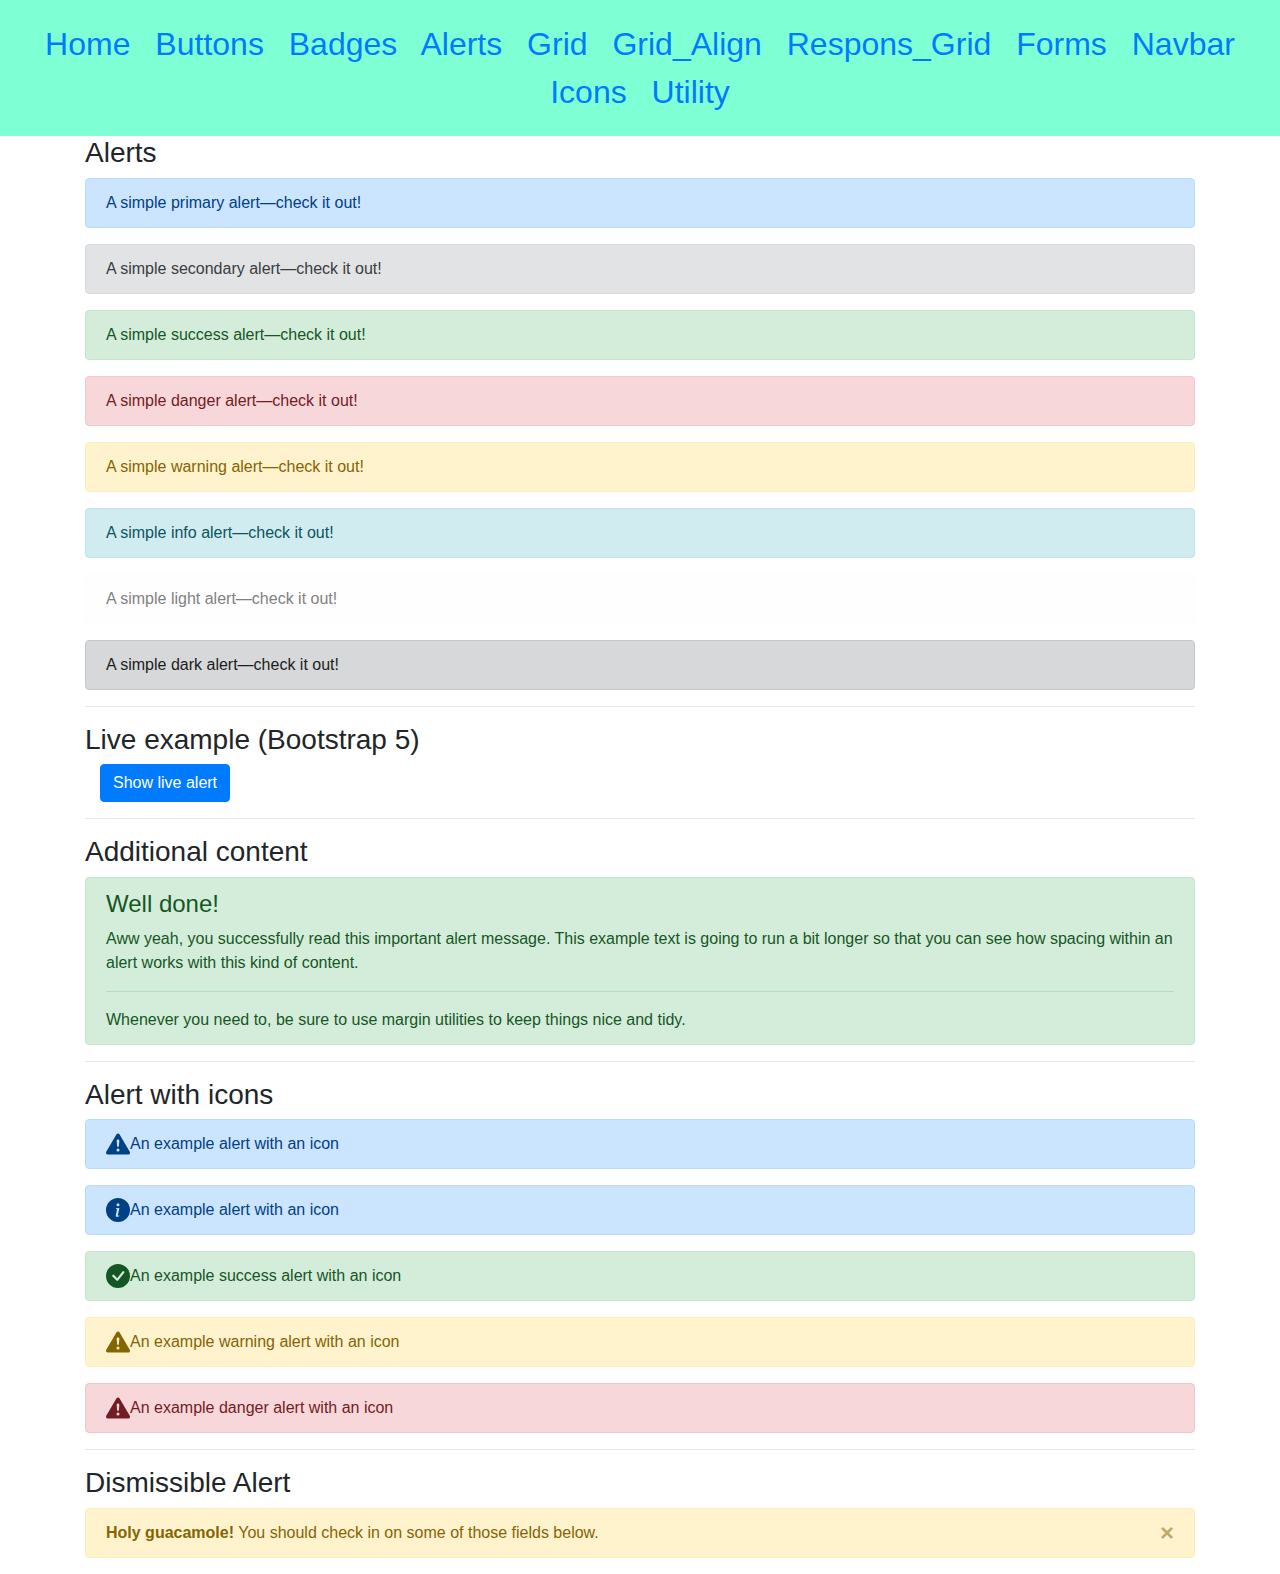
<file: alert.html>
<!DOCTYPE html>
<html lang="en">
  <head>
    <meta charset="UTF-8" />
    <meta http-equiv="X-UA-Compatible" content="IE=edge" />
    <meta name="viewport" content="width=device-width, initial-scale=1.0" />
    <title>Alerts</title>
    <link rel="stylesheet" href="css/bootstrap.css" />
    <link rel="stylesheet" href="css/app.css" />
    <nav class="main-nav">
      <a href="index.html">Home</a>
      <a href="buttons.html">Buttons</a>
      <a href="badge.html">Badges</a>
      <a href="alert.html">Alerts</a>
      <a href="grid.html">Grid</a>
      <a href="gridAlignment.html">Grid_Align</a>
      <a href="responsiveGrid.html">Respons_Grid</a>
      <a href="bootstrapForms.html">Forms</a>
      <a href="navbar.html">Navbar</a>
      <a href="icons.html">Icons</a>
      <a href="utilitys.html">Utility</a>
    </nav>
  </head>
  <body>
    <div class="container">
    <section>
      <h3>Alerts</h3>
      <div class="alert alert-primary" role="alert">
        A simple primary alert—check it out!
      </div>
      <div class="alert alert-secondary" role="alert">
        A simple secondary alert—check it out!
      </div>
      <div class="alert alert-success" role="alert">
        A simple success alert—check it out!
      </div>
      <div class="alert alert-danger" role="alert">
        A simple danger alert—check it out!
      </div>
      <div class="alert alert-warning" role="alert">
        A simple warning alert—check it out!
      </div>
      <div class="alert alert-info" role="alert">
        A simple info alert—check it out!
      </div>
      <div class="alert alert-light" role="alert">
        A simple light alert—check it out!
      </div>
      <div class="alert alert-dark" role="alert">
        A simple dark alert—check it out!
      </div>
    </section>
    <hr />
    <section>
      <h3>Live example (Bootstrap 5)</h3>
      <div id="liveAlertPlaceholder"></div>
      <button type="button" class="btn btn-primary" id="liveAlertBtn">
        Show live alert
      </button>
      <script>
        var alertPlaceholder = document.getElementById('liveAlertPlaceholder')
var alertTrigger = document.getElementById('liveAlertBtn')

function alert(message, type) {
  var wrapper = document.createElement('div')
  wrapper.innerHTML = '<div class="alert alert-' + type + ' alert-dismissible" role="alert">' + message + '<button type="button" class="btn-close" data-bs-dismiss="alert" aria-label="Close"></button></div>'

  alertPlaceholder.append(wrapper)
}

if (alertTrigger) {
  alertTrigger.addEventListener('click', function () {
    alert('Nice, you triggered this alert message!', 'success')
  })
}
      </script>
    </section>
    <hr />
    <div>
      <h3>Additional content</h3>
      <div class="alert alert-success" role="alert">
        <h4 class="alert-heading">Well done!</h4>
        <p>
          Aww yeah, you successfully read this important alert message. This
          example text is going to run a bit longer so that you can see how
          spacing within an alert works with this kind of content.
        </p>
        <hr />
        <p class="mb-0">
          Whenever you need to, be sure to use margin utilities to keep things
          nice and tidy.
        </p>
      </div>
    </div>

    <hr />
    <div>
      <h3>Alert with icons</h3>
      <div class="alert alert-primary d-flex align-items-center" role="alert">
        <svg
          xmlns="http://www.w3.org/2000/svg"
          width="24"
          height="24"
          fill="currentColor"
          class="bi bi-exclamation-triangle-fill flex-shrink-0 me-2"
          viewBox="0 0 16 16"
          role="img"
          aria-label="Warning:"
        >
          <path
            d="M8.982 1.566a1.13 1.13 0 0 0-1.96 0L.165 13.233c-.457.778.091 1.767.98 1.767h13.713c.889 0 1.438-.99.98-1.767L8.982 1.566zM8 5c.535 0 .954.462.9.995l-.35 3.507a.552.552 0 0 1-1.1 0L7.1 5.995A.905.905 0 0 1 8 5zm.002 6a1 1 0 1 1 0 2 1 1 0 0 1 0-2z"
          />
        </svg>

        <div>An example alert with an icon</div>
      </div>
      <svg xmlns="http://www.w3.org/2000/svg" style="display: none">
        <symbol id="check-circle-fill" fill="currentColor" viewBox="0 0 16 16">
          <path
            d="M16 8A8 8 0 1 1 0 8a8 8 0 0 1 16 0zm-3.97-3.03a.75.75 0 0 0-1.08.022L7.477 9.417 5.384 7.323a.75.75 0 0 0-1.06 1.06L6.97 11.03a.75.75 0 0 0 1.079-.02l3.992-4.99a.75.75 0 0 0-.01-1.05z"
          />
        </symbol>
        <symbol id="info-fill" fill="currentColor" viewBox="0 0 16 16">
          <path
            d="M8 16A8 8 0 1 0 8 0a8 8 0 0 0 0 16zm.93-9.412-1 4.705c-.07.34.029.533.304.533.194 0 .487-.07.686-.246l-.088.416c-.287.346-.92.598-1.465.598-.703 0-1.002-.422-.808-1.319l.738-3.468c.064-.293.006-.399-.287-.47l-.451-.081.082-.381 2.29-.287zM8 5.5a1 1 0 1 1 0-2 1 1 0 0 1 0 2z"
          />
        </symbol>
        <symbol
          id="exclamation-triangle-fill"
          fill="currentColor"
          viewBox="0 0 16 16"
        >
          <path
            d="M8.982 1.566a1.13 1.13 0 0 0-1.96 0L.165 13.233c-.457.778.091 1.767.98 1.767h13.713c.889 0 1.438-.99.98-1.767L8.982 1.566zM8 5c.535 0 .954.462.9.995l-.35 3.507a.552.552 0 0 1-1.1 0L7.1 5.995A.905.905 0 0 1 8 5zm.002 6a1 1 0 1 1 0 2 1 1 0 0 1 0-2z"
          />
        </symbol>
      </svg>

      <div class="alert alert-primary d-flex align-items-center" role="alert">
        <svg
          class="bi flex-shrink-0 me-2"
          width="24"
          height="24"
          role="img"
          aria-label="Info:"
        >
          <use xlink:href="#info-fill" />
        </svg>
        <div>An example alert with an icon</div>
      </div>
      <div class="alert alert-success d-flex align-items-center" role="alert">
        <svg
          class="bi flex-shrink-0 me-2"
          width="24"
          height="24"
          role="img"
          aria-label="Success:"
        >
          <use xlink:href="#check-circle-fill" />
        </svg>
        <div>An example success alert with an icon</div>
      </div>
      <div class="alert alert-warning d-flex align-items-center" role="alert">
        <svg
          class="bi flex-shrink-0 me-2"
          width="24"
          height="24"
          role="img"
          aria-label="Warning:"
        >
          <use xlink:href="#exclamation-triangle-fill" />
        </svg>
        <div>An example warning alert with an icon</div>
      </div>
      <div class="alert alert-danger d-flex align-items-center" role="alert">
        <svg
          class="bi flex-shrink-0 me-2"
          width="24"
          height="24"
          role="img"
          aria-label="Danger:"
        >
          <use xlink:href="#exclamation-triangle-fill" />
        </svg>
        <div>An example danger alert with an icon</div>
      </div>
    </div>
    <hr />
    <div>
      <h3>Dismissible Alert</h3>
      <div class="alert alert-warning alert-dismissible fade show" role="alert">
  <strong>Holy guacamole!</strong> You should check in on some of those fields below.
  <button type="button" class="close" data-dismiss="alert" aria-label="Close">
    <span aria-hidden="true">&times;</span>
  </button>
</div>
      </div>
    </div>
    </div>
  </body>
</html>
</file>
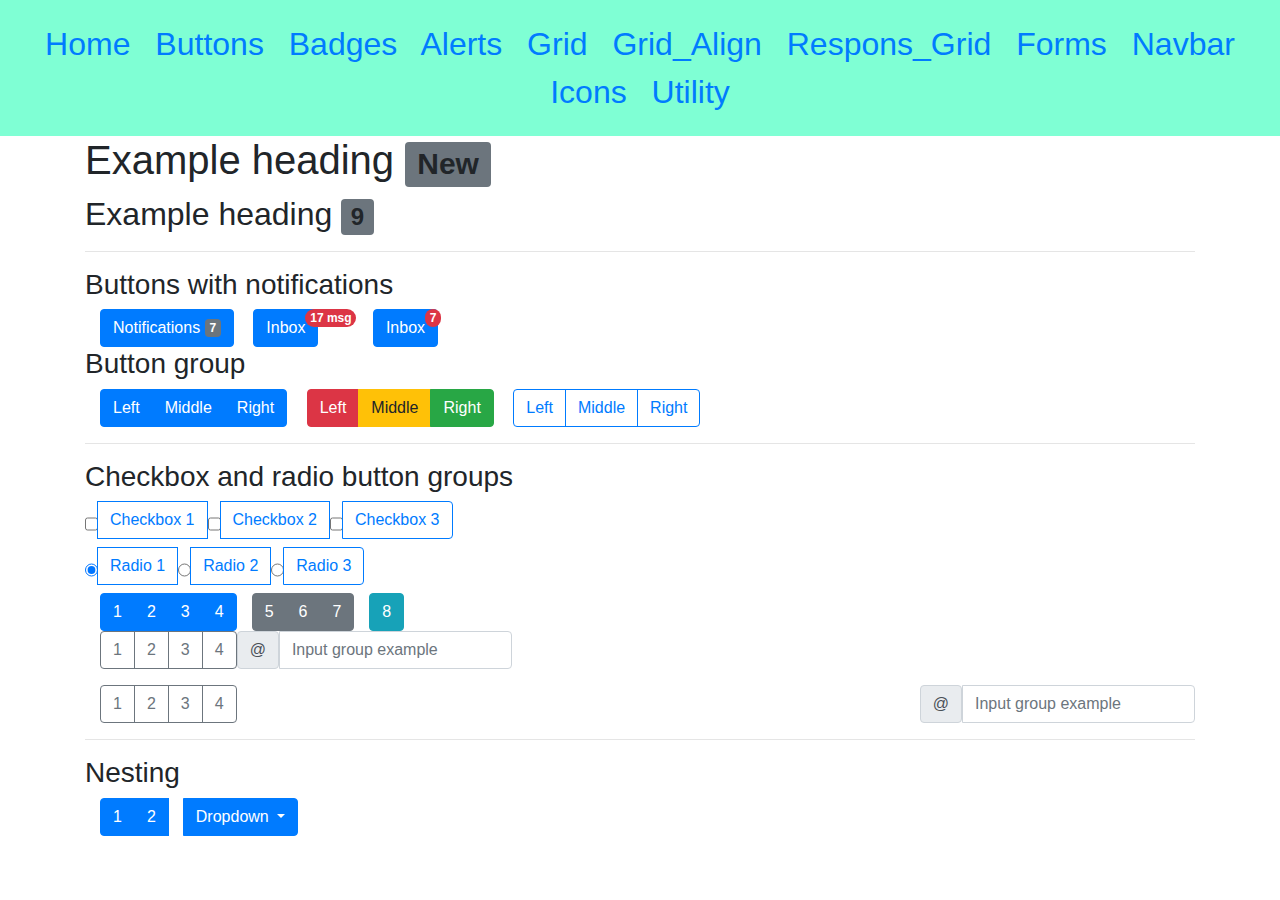
<file: badge.html>
<!DOCTYPE html>
<html lang="en">
  <head>
    <meta charset="UTF-8" />
    <meta http-equiv="X-UA-Compatible" content="IE=edge" />
    <meta name="viewport" content="width=device-width, initial-scale=1.0" />
    <title>Badges & Alerts</title>
    <link rel="stylesheet" href="css/bootstrap.css" />
    <link rel="stylesheet" href="css/app.css" />
    <nav class="main-nav">
      <a href="index.html">Home</a>
      <a href="buttons.html">Buttons</a>
      <a href="badge.html">Badges</a>
      <a href="alert.html">Alerts</a>
      <a href="grid.html">Grid</a>
      <a href="gridAlignment.html">Grid_Align</a>
      <a href="responsiveGrid.html">Respons_Grid</a>
      <a href="bootstrapForms.html">Forms</a>
      <a href="navbar.html">Navbar</a>
      <a href="icons.html">Icons</a>
      <a href="utilitys.html">Utility</a>
    </nav>
  </head>
  <body>
    <div class="container">
      <section>
        <h1>Example heading <span class="badge bg-secondary">New</span></h1>
        <h2>Example heading <span class="badge bg-secondary">9</span></h2>
      </section>
      <hr />
      <section>
        <h3>Buttons with notifications</h3>
        <button type="button" class="btn btn-primary">
          Notifications <span class="badge bg-secondary">7</span>
        </button>
        <!-- </section>
    <hr />
    <section> -->
        <button type="button" class="btn btn-primary position-relative">
          Inbox
          <span
            class="
              position-absolute
              top-0
              start-100
              translate-middle
              badge
              rounded-pill
              bg-danger
            "
          >
            17
            <span class="visually-hidden">msg</span>
          </span>
        </button>
        <button type="button" class="btn btn-primary position-relative smsg">
          Inbox
          <span
            class="
              position-absolute
              top-0
              start-100
              translate-middle
              badge
              rounded-pill
              bg-danger
            "
          >
            7
            <span class="visually-hidden"></span>
          </span>
        </button>
      </section>
      <section>
        <h3>Button group</h3>
        <div>
          <div class="btn-group" role="group" aria-label="Basic example">
            <button type="button" class="btn btn-primary">Left</button>
            <button type="button" class="btn btn-primary">Middle</button>
            <button type="button" class="btn btn-primary">Right</button>
          </div>

          <div
            class="btn-group"
            role="group"
            aria-label="Basic mixed styles example"
          >
            <button type="button" class="btn btn-danger">Left</button>
            <button type="button" class="btn btn-warning">Middle</button>
            <button type="button" class="btn btn-success">Right</button>
          </div>

          <div
            class="btn-group"
            role="group"
            aria-label="Basic outlined example"
          >
            <button type="button" class="btn btn-outline-primary">Left</button>
            <button type="button" class="btn btn-outline-primary">
              Middle
            </button>
            <button type="button" class="btn btn-outline-primary">Right</button>
          </div>
        </div>
        <hr />
        <h3>Checkbox and radio button groups</h3>
        <div
          class="btn-group"
          role="group"
          aria-label="Basic checkbox toggle button group"
        >
          <input
            type="checkbox"
            class="btn-check"
            id="btncheck1"
            autocomplete="off"
          />
          <label class="btn btn-outline-primary" for="btncheck1"
            >Checkbox 1</label
          >

          <input
            type="checkbox"
            class="btn-check"
            id="btncheck2"
            autocomplete="off"
          />
          <label class="btn btn-outline-primary" for="btncheck2"
            >Checkbox 2</label
          >

          <input
            type="checkbox"
            class="btn-check"
            id="btncheck3"
            autocomplete="off"
          />
          <label class="btn btn-outline-primary" for="btncheck3"
            >Checkbox 3</label
          >
        </div>
        <div>
          <div
            class="btn-group"
            role="group"
            aria-label="Basic radio toggle button group"
          >
            <input
              type="radio"
              class="btn-check"
              name="btnradio"
              id="btnradio1"
              autocomplete="off"
              checked
            />
            <label class="btn btn-outline-primary" for="btnradio1"
              >Radio 1</label
            >

            <input
              type="radio"
              class="btn-check"
              name="btnradio"
              id="btnradio2"
              autocomplete="off"
            />
            <label class="btn btn-outline-primary" for="btnradio2"
              >Radio 2</label
            >

            <input
              type="radio"
              class="btn-check"
              name="btnradio"
              id="btnradio3"
              autocomplete="off"
            />
            <label class="btn btn-outline-primary" for="btnradio3"
              >Radio 3</label
            >
          </div>
        </div>
        <div>
          <div
            class="btn-toolbar"
            role="toolbar"
            aria-label="Toolbar with button groups"
          >
            <div class="btn-group me-2" role="group" aria-label="First group">
              <button type="button" class="btn btn-primary">1</button>
              <button type="button" class="btn btn-primary">2</button>
              <button type="button" class="btn btn-primary">3</button>
              <button type="button" class="btn btn-primary">4</button>
            </div>
            <div class="btn-group me-2" role="group" aria-label="Second group">
              <button type="button" class="btn btn-secondary">5</button>
              <button type="button" class="btn btn-secondary">6</button>
              <button type="button" class="btn btn-secondary">7</button>
            </div>
            <div class="btn-group" role="group" aria-label="Third group">
              <button type="button" class="btn btn-info">8</button>
            </div>
          </div>
        </div>
        <div>
          <div
            class="btn-toolbar mb-3"
            role="toolbar"
            aria-label="Toolbar with button groups"
          >
            <div class="btn-group me-2" role="group" aria-label="First group">
              <button type="button" class="btn btn-outline-secondary">1</button>
              <button type="button" class="btn btn-outline-secondary">2</button>
              <button type="button" class="btn btn-outline-secondary">3</button>
              <button type="button" class="btn btn-outline-secondary">4</button>
            </div>
            <div class="input-group">
              <div class="input-group-text" id="btnGroupAddon">@</div>
              <input
                type="text"
                class="form-control"
                placeholder="Input group example"
                aria-label="Input group example"
                aria-describedby="btnGroupAddon"
              />
            </div>
          </div>

          <div
            class="btn-toolbar justify-content-between"
            role="toolbar"
            aria-label="Toolbar with button groups"
          >
            <div class="btn-group" role="group" aria-label="First group">
              <button type="button" class="btn btn-outline-secondary">1</button>
              <button type="button" class="btn btn-outline-secondary">2</button>
              <button type="button" class="btn btn-outline-secondary">3</button>
              <button type="button" class="btn btn-outline-secondary">4</button>
            </div>
            <div class="input-group">
              <div class="input-group-text" id="btnGroupAddon2">@</div>
              <input
                type="text"
                class="form-control"
                placeholder="Input group example"
                aria-label="Input group example"
                aria-describedby="btnGroupAddon2"
              />
            </div>
          </div>
          <hr />
          <h3>Nesting</h3>
          <div
            class="btn-group"
            role="group"
            aria-label="Button group with nested dropdown"
          >
            <button type="button" class="btn btn-primary">1</button>
            <button type="button" class="btn btn-primary">2</button>

            <div class="btn-group" role="group">
              <button
                id="btnGroupDrop1"
                type="button"
                class="btn btn-primary dropdown-toggle"
                data-bs-toggle="dropdown"
                aria-expanded="false"
              >
                Dropdown
              </button>
              <ul class="dropdown-menu" aria-labelledby="btnGroupDrop1">
                <li><a class="dropdown-item" href="#">Dropdown link</a></li>
                <li><a class="dropdown-item" href="#">Dropdown link</a></li>
              </ul>
            </div>
          </div>
        </div>
      </section>
    </div>
  </body>
</html>
</file>
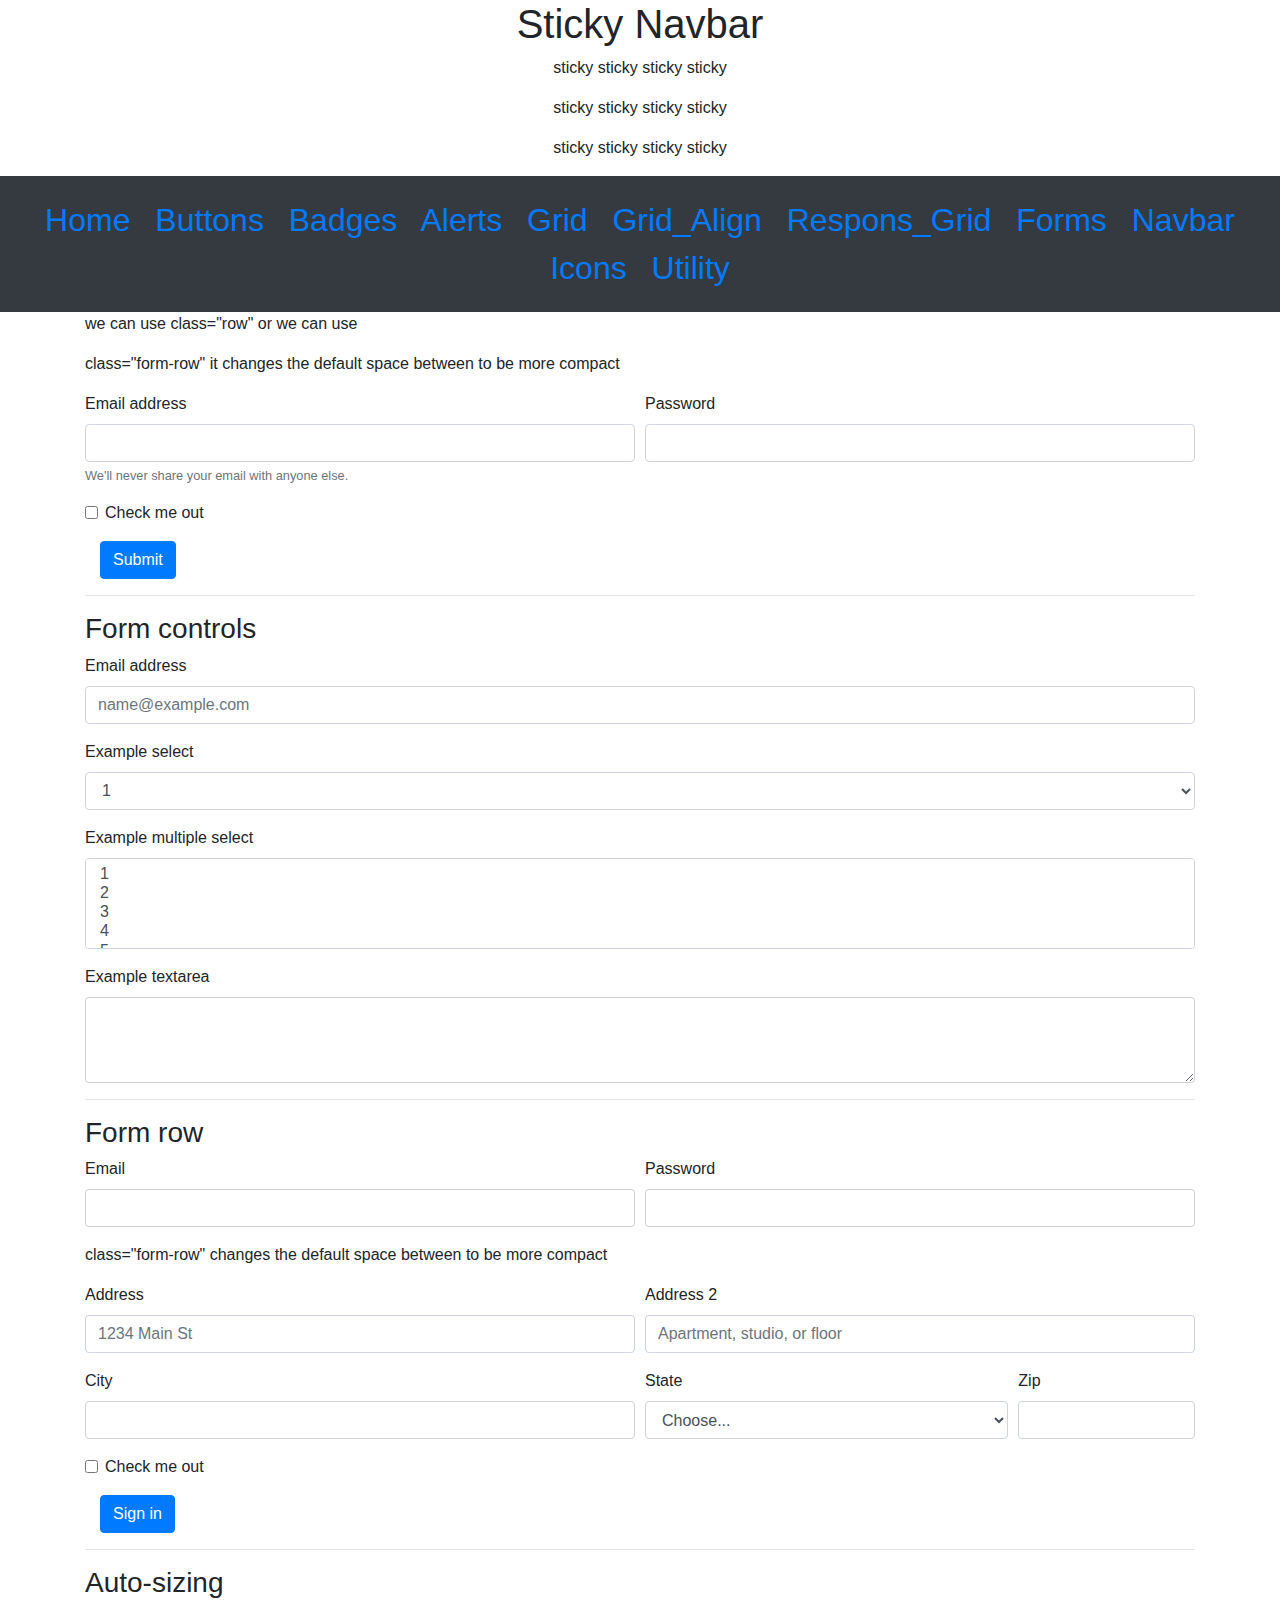
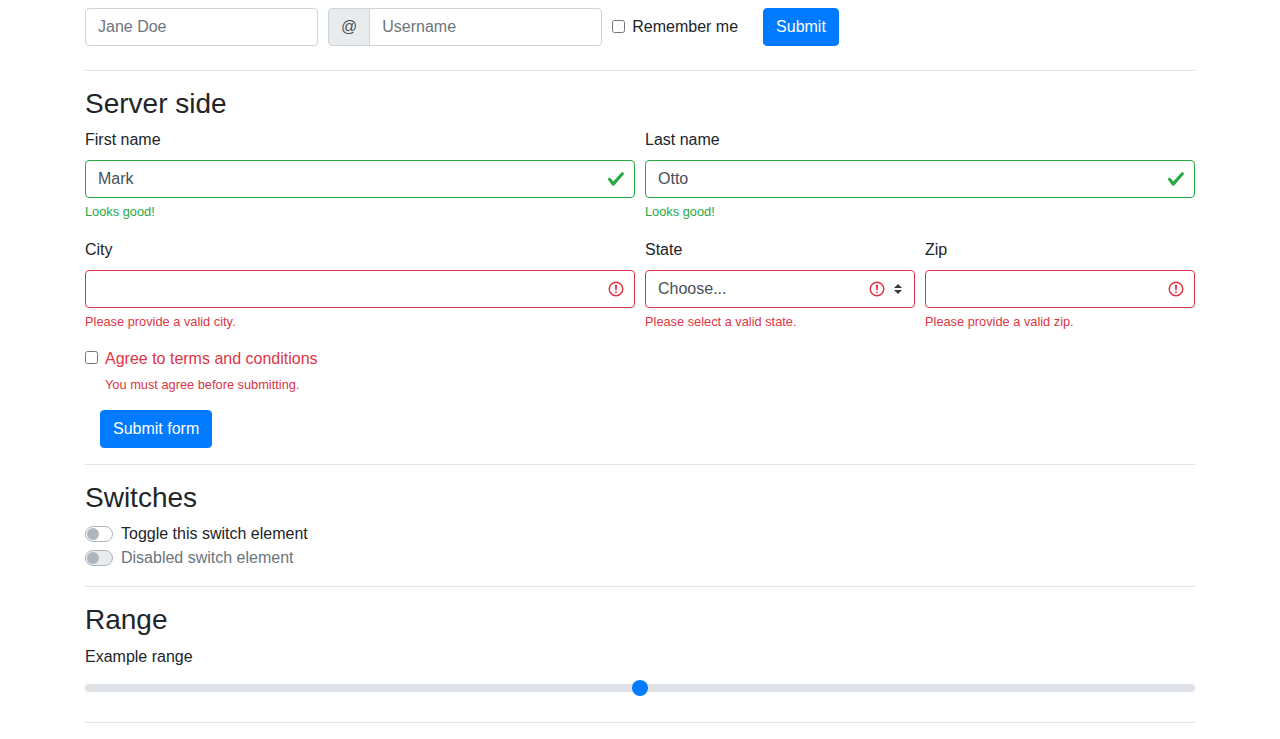
<file: bootstrapForms.html>
<!DOCTYPE html>
<html lang="en">
  <head>
    <meta charset="UTF-8" />
    <meta http-equiv="X-UA-Compatible" content="IE=edge" />
    <meta name="viewport" content="width=device-width, initial-scale=1.0" />
    <title>Forms</title>
    <link rel="stylesheet" href="css/bootstrap.css" />
    <link rel="stylesheet" href="css/app.css" />
    <h1 class="text-center">Sticky Navbar</h1>
    <p class="text-center">sticky sticky sticky sticky</p>
    <p class="text-center">sticky sticky sticky sticky</p>
    <p class="text-center">sticky sticky sticky sticky</p>
    <nav class="main-nav bg-dark sticky-top">
      <a href="index.html">Home</a>
      <a href="buttons.html">Buttons</a>
      <a href="badge.html">Badges</a>
      <a href="alert.html">Alerts</a>
      <a href="grid.html">Grid</a>
      <a href="gridAlignment.html">Grid_Align</a>
      <a href="responsiveGrid.html">Respons_Grid</a>
      <a href="bootstrapForms.html">Forms</a>
      <a href="navbar.html">Navbar</a>
      <a href="icons.html">Icons</a>
      <a href="utilitys.html">Utility</a>
    </nav>
  </head>
  <body>
    <div class="container">
      <form>
        <p>we can use class="row" or we can use</p>
        <p>
          class="form-row" it changes the default space between to be more
          compact
        </p>
        <div class="form-row">
          <div class="form-group col-md-6">
            <label for="exampleInputEmail1">Email address</label>
            <input
              type="email"
              class="form-control"
              id="exampleInputEmail1"
              aria-describedby="emailHelp"
            />
            <small id="emailHelp" class="form-text text-muted"
              >We'll never share your email with anyone else.</small
            >
          </div>
          <div class="form-group col-md-6">
            <label for="exampleInputPassword1">Password</label>
            <input
              type="password"
              class="form-control"
              id="exampleInputPassword1"
            />
          </div>
        </div>
        <div class="form-group form-check">
          <input type="checkbox" class="form-check-input" id="exampleCheck1" />
          <label class="form-check-label" for="exampleCheck1"
            >Check me out</label
          >
        </div>
        <button type="submit" class="btn btn-primary">Submit</button>
      </form>
      <hr />
      <h3>Form controls</h3>
      <form>
        <div class="form-group">
          <label for="exampleFormControlInput1">Email address</label>
          <input
            type="email"
            class="form-control"
            id="exampleFormControlInput1"
            placeholder="name@example.com"
          />
        </div>
        <div class="form-group">
          <label for="exampleFormControlSelect1">Example select</label>
          <select class="form-control" id="exampleFormControlSelect1">
            <option>1</option>
            <option>2</option>
            <option>3</option>
            <option>4</option>
            <option>5</option>
          </select>
        </div>
        <div class="form-group">
          <label for="exampleFormControlSelect2">Example multiple select</label>
          <select multiple class="form-control" id="exampleFormControlSelect2">
            <option>1</option>
            <option>2</option>
            <option>3</option>
            <option>4</option>
            <option>5</option>
          </select>
        </div>
        <div class="form-group">
          <label for="exampleFormControlTextarea1">Example textarea</label>
          <textarea
            class="form-control"
            id="exampleFormControlTextarea1"
            rows="3"
          ></textarea>
        </div>
      </form>
      <hr />
      <h3>Form row</h3>
      <form>
        <div class="form-row">
          <div class="form-group col-md-6">
            <label for="inputEmail4">Email</label>
            <input type="email" class="form-control" id="inputEmail4" />
          </div>
          <div class="form-group col-md-6">
            <label for="inputPassword4">Password</label>
            <input type="password" class="form-control" id="inputPassword4" />
          </div>
        </div>
        <p>
          class="form-row" changes the default space between to be more compact
        </p>
        <div class="form-row">
          <div class="form-group col">
            <label for="inputAddress">Address</label>
            <input
              type="text"
              class="form-control"
              id="inputAddress"
              placeholder="1234 Main St"
            />
          </div>
          <div class="form-group col">
            <label for="inputAddress2">Address 2</label>
            <input
              type="text"
              class="form-control"
              id="inputAddress2"
              placeholder="Apartment, studio, or floor"
            />
          </div>
        </div>
        <div class="form-row">
          <div class="form-group col-md-6">
            <label for="inputCity">City</label>
            <input type="text" class="form-control" id="inputCity" />
          </div>
          <div class="form-group col-md-4">
            <label for="inputState">State</label>
            <select id="inputState" class="form-control">
              <option selected>Choose...</option>
              <option>...</option>
            </select>
          </div>
          <div class="form-group col-md-2">
            <label for="inputZip">Zip</label>
            <input type="text" class="form-control" id="inputZip" />
          </div>
        </div>
        <div class="form-group">
          <div class="form-check">
            <input class="form-check-input" type="checkbox" id="gridCheck" />
            <label class="form-check-label" for="gridCheck">
              Check me out
            </label>
          </div>
        </div>
        <button type="submit" class="btn btn-primary">Sign in</button>
      </form>
      <hr />
      <h3>Auto-sizing</h3>
      <form>
        <div class="form-row align-items-center">
          <div class="col-auto">
            <label class="sr-only" for="inlineFormInput">Name</label>
            <input
              type="text"
              class="form-control mb-2"
              id="inlineFormInput"
              placeholder="Jane Doe"
            />
          </div>
          <div class="col-auto">
            <label class="sr-only" for="inlineFormInputGroup">Username</label>
            <div class="input-group mb-2">
              <div class="input-group-prepend">
                <div class="input-group-text">@</div>
              </div>
              <input
                type="text"
                class="form-control"
                id="inlineFormInputGroup"
                placeholder="Username"
              />
            </div>
          </div>
          <div class="col-auto">
            <div class="form-check mb-2">
              <input
                class="form-check-input"
                type="checkbox"
                id="autoSizingCheck"
              />
              <label class="form-check-label" for="autoSizingCheck">
                Remember me
              </label>
            </div>
          </div>
          <div class="col-auto">
            <button type="submit" class="btn btn-primary mb-2">Submit</button>
          </div>
        </div>
      </form>
      <hr />
      <h3>Server side</h3>
      <form>
        <div class="form-row">
          <div class="col-md-6 mb-3">
            <label for="validationServer01">First name</label>
            <input
              type="text"
              class="form-control is-valid"
              id="validationServer01"
              value="Mark"
              required
            />
            <div class="valid-feedback">Looks good!</div>
          </div>
          <div class="col-md-6 mb-3">
            <label for="validationServer02">Last name</label>
            <input
              type="text"
              class="form-control is-valid"
              id="validationServer02"
              value="Otto"
              required
            />
            <div class="valid-feedback">Looks good!</div>
          </div>
        </div>
        <div class="form-row">
          <div class="col-md-6 mb-3">
            <label for="validationServer03">City</label>
            <input
              type="text"
              class="form-control is-invalid"
              id="validationServer03"
              aria-describedby="validationServer03Feedback"
              required
            />
            <div id="validationServer03Feedback" class="invalid-feedback">
              Please provide a valid city.
            </div>
          </div>
          <div class="col-md-3 mb-3">
            <label for="validationServer04">State</label>
            <select
              class="custom-select is-invalid"
              id="validationServer04"
              aria-describedby="validationServer04Feedback"
              required
            >
              <option selected disabled value="">Choose...</option>
              <option>...</option>
            </select>
            <div id="validationServer04Feedback" class="invalid-feedback">
              Please select a valid state.
            </div>
          </div>
          <div class="col-md-3 mb-3">
            <label for="validationServer05">Zip</label>
            <input
              type="text"
              class="form-control is-invalid"
              id="validationServer05"
              aria-describedby="validationServer05Feedback"
              required
            />
            <div id="validationServer05Feedback" class="invalid-feedback">
              Please provide a valid zip.
            </div>
          </div>
        </div>
        <div class="form-group">
          <div class="form-check">
            <input
              class="form-check-input is-invalid"
              type="checkbox"
              value=""
              id="invalidCheck3"
              aria-describedby="invalidCheck3Feedback"
              required
            />
            <label class="form-check-label" for="invalidCheck3">
              Agree to terms and conditions
            </label>
            <div id="invalidCheck3Feedback" class="invalid-feedback">
              You must agree before submitting.
            </div>
          </div>
        </div>
        <button class="btn btn-primary" type="submit">Submit form</button>
      </form>
      <hr />
      <h3>Switches</h3>
      <div class="custom-control custom-switch">
        <input
          type="checkbox"
          class="custom-control-input"
          id="customSwitch1"
        />
        <label class="custom-control-label" for="customSwitch1"
          >Toggle this switch element</label
        >
      </div>
      <div class="custom-control custom-switch">
        <input
          type="checkbox"
          class="custom-control-input"
          disabled
          id="customSwitch2"
        />
        <label class="custom-control-label" for="customSwitch2"
          >Disabled switch element</label
        >
      </div>
      <hr />
      <h3>Range</h3>
      <label for="customRange1">Example range</label>
      <input type="range" class="custom-range" id="customRange1" />
      <hr />
    </div>
    <!-- Scripts from Bootstrap -->
    <script
      src="https://cdn.jsdelivr.net/npm/jquery@3.5.1/dist/jquery.slim.min.js"
      integrity="sha384-DfXdz2htPH0lsSSs5nCTpuj/zy4C+OGpamoFVy38MVBnE+IbbVYUew+OrCXaRkfj"
      crossorigin="anonymous"
    ></script>
    <script
      src="https://cdn.jsdelivr.net/npm/bootstrap@4.6.1/dist/js/bootstrap.bundle.min.js"
      integrity="sha384-fQybjgWLrvvRgtW6bFlB7jaZrFsaBXjsOMm/tB9LTS58ONXgqbR9W8oWht/amnpF"
      crossorigin="anonymous"
    ></script>
  </body>
</html>
</file>
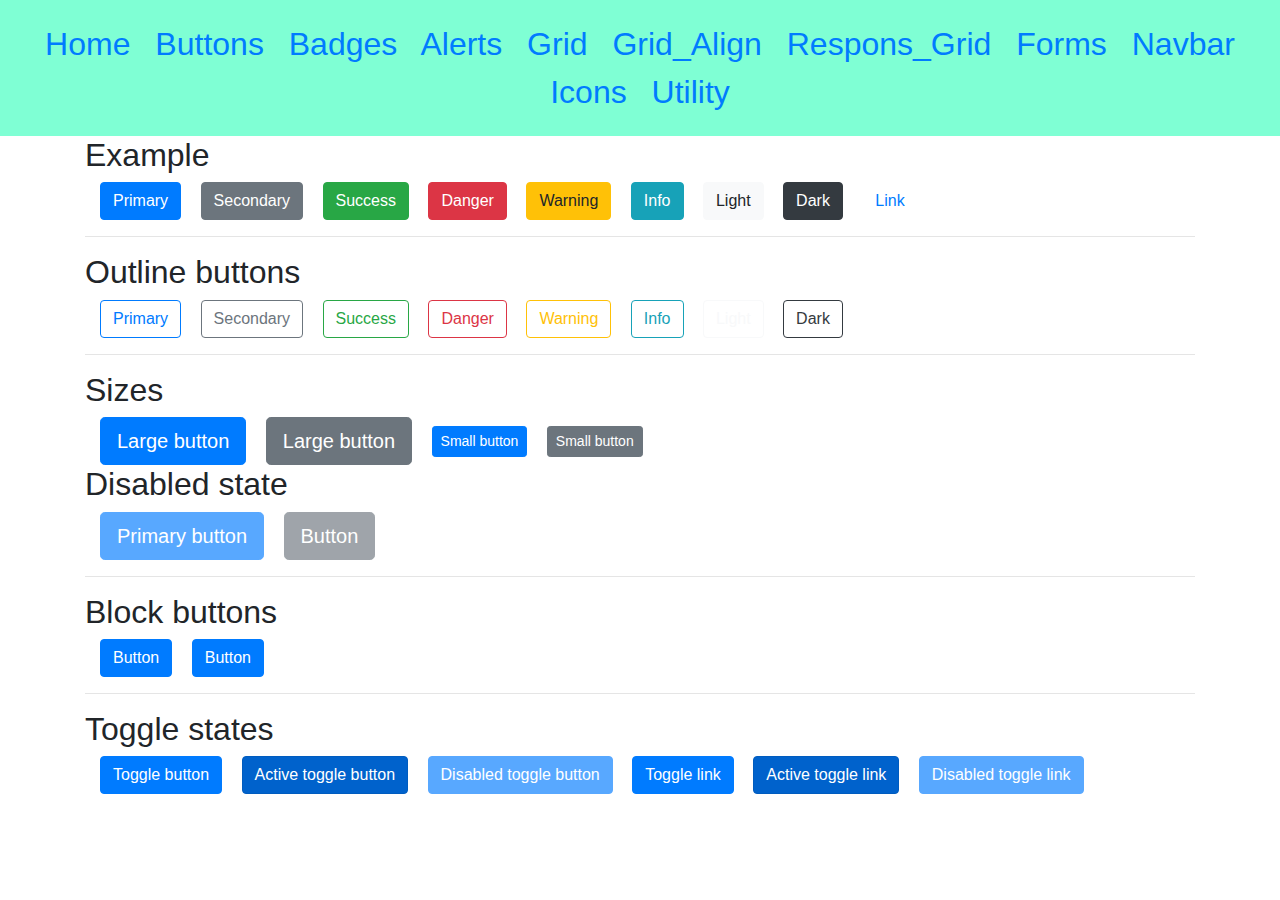
<file: buttons.html>
<!DOCTYPE html>
<html lang="en">
  <head>
    <meta charset="UTF-8" />
    <meta http-equiv="X-UA-Compatible" content="IE=edge" />
    <meta name="viewport" content="width=device-width, initial-scale=1.0" />
    <title>Buttons</title>
    <link rel="stylesheet" href="css/bootstrap.css" />
    <link rel="stylesheet" href="css/app.css" />
    <nav class="main-nav">
      <a href="index.html">Home</a>
      <a href="buttons.html">Buttons</a>
      <a href="badge.html">Badges</a>
      <a href="alert.html">Alerts</a>
      <a href="grid.html">Grid</a>
      <a href="gridAlignment.html">Grid_Align</a>
      <a href="responsiveGrid.html">Respons_Grid</a>
      <a href="bootstrapForms.html">Forms</a>
      <a href="navbar.html">Navbar</a>
      <a href="icons.html">Icons</a>
      <a href="utilitys.html">Utility</a>
    </nav>
  </head>
  <body>
    <div class="container">
      <div>
        <h2>Example</h2>
        <button type="button" class="btn btn-primary">Primary</button>
        <button type="button" class="btn btn-secondary">Secondary</button>
        <button type="button" class="btn btn-success">Success</button>
        <button type="button" class="btn btn-danger">Danger</button>
        <button type="button" class="btn btn-warning">Warning</button>
        <button type="button" class="btn btn-info">Info</button>
        <button type="button" class="btn btn-light">Light</button>
        <button type="button" class="btn btn-dark">Dark</button>

        <button type="button" class="btn btn-link">Link</button>
      </div>
      <hr />
      <div>
        <h2>Outline buttons</h2>
        <button type="button" class="btn btn-outline-primary">Primary</button>
        <button type="button" class="btn btn-outline-secondary">
          Secondary
        </button>
        <button type="button" class="btn btn-outline-success">Success</button>
        <button type="button" class="btn btn-outline-danger">Danger</button>
        <button type="button" class="btn btn-outline-warning">Warning</button>
        <button type="button" class="btn btn-outline-info">Info</button>
        <button type="button" class="btn btn-outline-light">Light</button>
        <button type="button" class="btn btn-outline-dark">Dark</button>
      </div>
      <hr />

      <div>
        <h2>Sizes</h2>
        <button type="button" class="btn btn-primary btn-lg">
          Large button
        </button>
        <button type="button" class="btn btn-secondary btn-lg">
          Large button
        </button>

        <button type="button" class="btn btn-primary btn-sm">
          Small button
        </button>
        <button type="button" class="btn btn-secondary btn-sm">
          Small button
        </button>
      </div>
      <div>
        <h2>Disabled state</h2>
        <button type="button" class="btn btn-lg btn-primary" disabled>
          Primary button
        </button>
        <button type="button" class="btn btn-secondary btn-lg" disabled>
          Button
        </button>
      </div>
      <hr />
      <div>
        <h2>Block buttons</h2>
        <div class="d-grid gap-2">
          <button class="btn btn-primary" type="button">Button</button>
          <button class="btn btn-primary" type="button">Button</button>
        </div>
      </div>
      <hr />
      <div>
        <h2>Toggle states</h2>
        <button
          type="button"
          class="btn btn-primary"
          data-bs-toggle="button"
          autocomplete="off"
        >
          Toggle button
        </button>
        <button
          type="button"
          class="btn btn-primary active"
          data-bs-toggle="button"
          autocomplete="off"
          aria-pressed="true"
        >
          Active toggle button
        </button>
        <button
          type="button"
          class="btn btn-primary"
          disabled
          data-bs-toggle="button"
          autocomplete="off"
        >
          Disabled toggle button
        </button>

        <a
          href="#"
          class="btn btn-primary"
          role="button"
          data-bs-toggle="button"
          >Toggle link</a
        >
        <a
          href="#"
          class="btn btn-primary active"
          role="button"
          data-bs-toggle="button"
          aria-pressed="true"
          >Active toggle link</a
        >
        <a
          class="btn btn-primary disabled"
          aria-disabled="true"
          role="button"
          data-bs-toggle="button"
          >Disabled toggle link</a
        >
      </div>
    </div>
  </body>
</html>
</file>
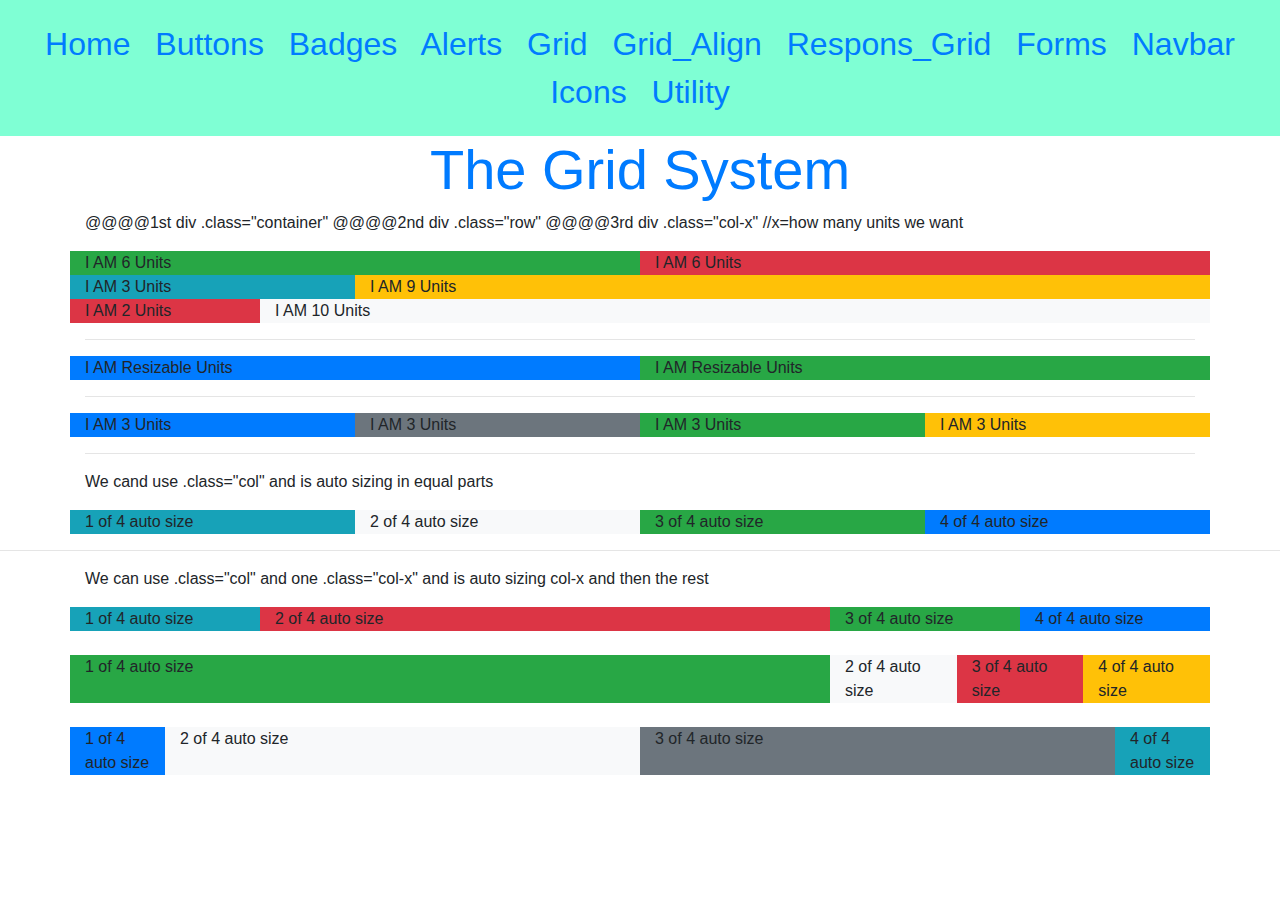
<file: grid.html>
<!DOCTYPE html>
<html lang="en">
  <head>
    <meta charset="UTF-8" />
    <meta http-equiv="X-UA-Compatible" content="IE=edge" />
    <meta name="viewport" content="width=device-width, initial-scale=1.0" />
    <title>Grid</title>
    <link rel="stylesheet" href="css/bootstrap.css" />
    <link rel="stylesheet" href="css/app.css" />
    <nav class="main-nav">
      <a href="index.html">Home</a>
      <a href="buttons.html">Buttons</a>
      <a href="badge.html">Badges</a>
      <a href="alert.html">Alerts</a>
      <a href="grid.html">Grid</a>
      <a href="gridAlignment.html">Grid_Align</a>
      <a href="responsiveGrid.html">Respons_Grid</a>
      <a href="bootstrapForms.html">Forms</a>
      <a href="navbar.html">Navbar</a>
      <a href="icons.html">Icons</a>
      <a href="utilitys.html">Utility</a>
    </nav>
  </head>
  <body>
    <div class="container">
      <h1 class="display-4 text-center text-primary">The Grid System</h1>
      <p>
        @@@@1st div .class="container" @@@@2nd div .class="row" @@@@3rd div
        .class="col-x" //x=how many units we want
      </p>
      <div class="row">
        <div class="col-6 bg-success">I AM 6 Units</div>
        <div class="col-6 bg-danger">I AM 6 Units</div>
      </div>
      <div class="row">
        <div class="col-3 bg-info">I AM 3 Units</div>
        <div class="col-9 bg-warning">I AM 9 Units</div>
      </div>
      <div class="row">
        <div class="col-2 bg-danger">I AM 2 Units</div>
        <div class="col-10 bg-light">I AM 10 Units</div>
      </div>
      <hr />
      <div class="row">
        <div class="col col-sm-3 col-md-4 col-xl-6 bg-primary">
          I AM Resizable Units
        </div>
        <div class="col col-sm-3 col-md-4 col-xl-6 bg-success">
          I AM Resizable Units
        </div>
      </div>
      <hr />
      <div class="row">
        <div class="col-3 bg-primary">I AM 3 Units</div>
        <div class="col-3 bg-secondary">I AM 3 Units</div>
        <div class="col-3 bg-success">I AM 3 Units</div>
        <div class="col-3 bg-warning">I AM 3 Units</div>
      </div>
      <hr />
      <p>We cand use .class="col" and is auto sizing in equal parts</p>
      <div class="row">
        <div class="col bg-info">1 of 4 auto size</div>
        <div class="col bg-light">2 of 4 auto size</div>
        <div class="col bg-success">3 of 4 auto size</div>
        <div class="col bg-primary">4 of 4 auto size</div>
      </div>
    </div>
    <hr />
    <div class="container">
      <p>
        We can use .class="col" and one .class="col-x" and is auto sizing col-x
        and then the rest
      </p>
      <div class="row">
        <div class="col bg-info">1 of 4 auto size</div>
        <div class="col-6 bg-danger">2 of 4 auto size</div>
        <div class="col bg-success">3 of 4 auto size</div>
        <div class="col bg-primary">4 of 4 auto size</div>
      </div>
      <br />
      <div class="row">
        <div class="col-8 bg-success">1 of 4 auto size</div>
        <div class="col bg-light">2 of 4 auto size</div>
        <div class="col bg-danger">3 of 4 auto size</div>
        <div class="col bg-warning">4 of 4 auto size</div>
      </div>
      <br />
      <div class="row">
        <div class="col-1 bg-primary">1 of 4 auto size</div>
        <div class="col bg-light">2 of 4 auto size</div>
        <div class="col bg-secondary">3 of 4 auto size</div>
        <div class="col-1 bg-info">4 of 4 auto size</div>
      </div>
    </div>
  </body>
</html>
</file>
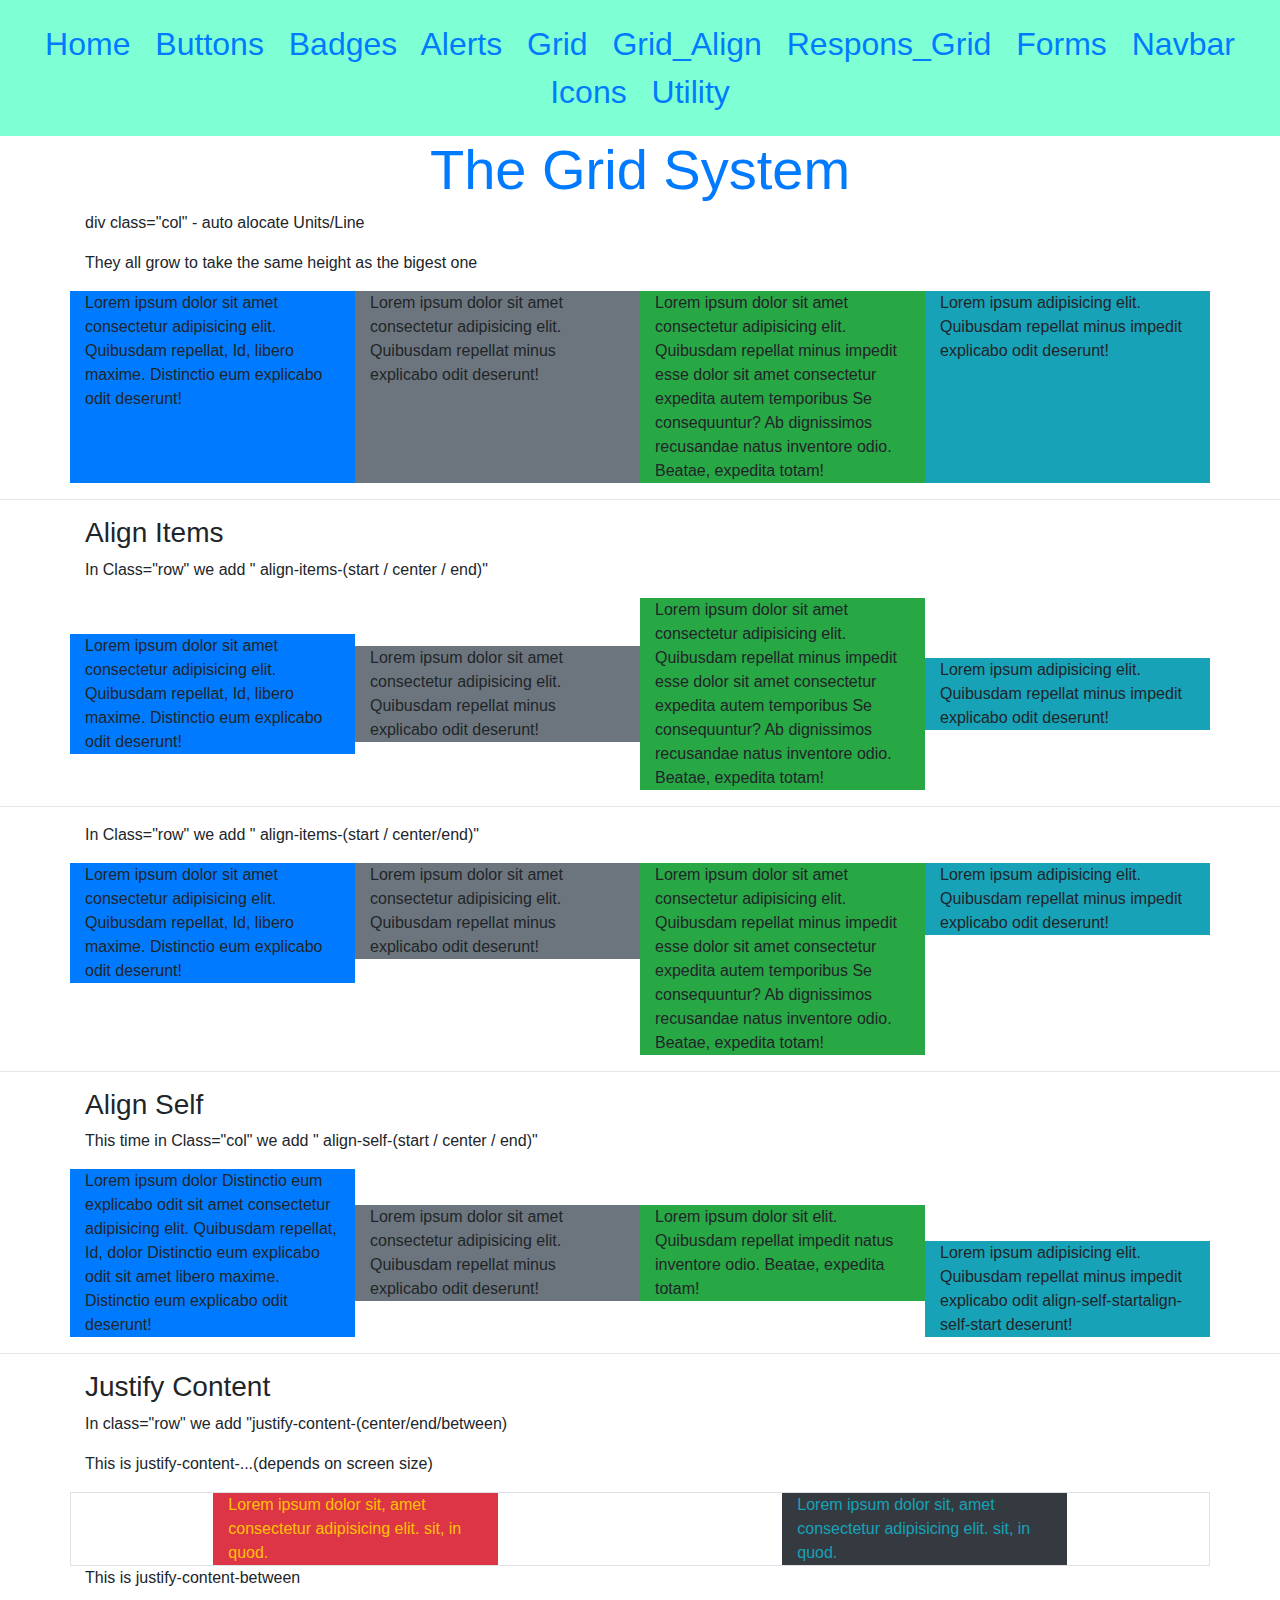
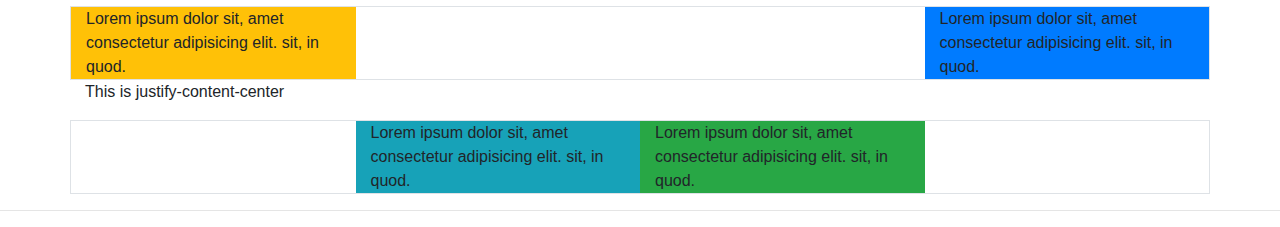
<file: gridAlignment.html>
<!DOCTYPE html>
<html lang="en">
  <head>
    <meta charset="UTF-8" />
    <meta http-equiv="X-UA-Compatible" content="IE=edge" />
    <meta name="viewport" content="width=device-width, initial-scale=1.0" />
    <title>Alignment Grid</title>
    <link rel="stylesheet" href="css/bootstrap.css" />
    <link rel="stylesheet" href="css/app.css" />
    <nav class="main-nav">
      <a href="index.html">Home</a>
      <a href="buttons.html">Buttons</a>
      <a href="badge.html">Badges</a>
      <a href="alert.html">Alerts</a>
      <a href="grid.html">Grid</a>
      <a href="gridAlignment.html">Grid_Align</a>
      <a href="responsiveGrid.html">Respons_Grid</a>
      <a href="bootstrapForms.html">Forms</a>
      <a href="navbar.html">Navbar</a>
      <a href="icons.html">Icons</a>
      <a href="utilitys.html">Utility</a>
    </nav>
  </head>
  <body>
    <div class="container">
      <h1 class="display-4 text-center text-primary">The Grid System</h1>
      <p>div class="col" - auto alocate Units/Line</p>
      <p>They all grow to take the same height as the bigest one</p>
      <div class="row">
        <div class="col bg-primary">
          Lorem ipsum dolor sit amet consectetur adipisicing elit. Quibusdam
          repellat, Id, libero maxime. Distinctio eum explicabo odit deserunt!
        </div>
        <div class="col bg-secondary">
          Lorem ipsum dolor sit amet consectetur adipisicing elit. Quibusdam
          repellat minus explicabo odit deserunt!
        </div>
        <div class="col bg-success">
          Lorem ipsum dolor sit amet consectetur adipisicing elit. Quibusdam
          repellat minus impedit esse dolor sit amet consectetur expedita autem
          temporibus Se consequuntur? Ab dignissimos recusandae natus inventore
          odio. Beatae, expedita totam!
        </div>
        <div class="col bg-info">
          Lorem ipsum adipisicing elit. Quibusdam repellat minus impedit
          explicabo odit deserunt!
        </div>
      </div>
    </div>
    <hr />
    <div class="container">
      <h3>Align Items</h3>
      <p>In Class="row" we add " align-items-(start / center / end)"</p>
      <div class="row align-items-center">
        <div class="col bg-primary">
          Lorem ipsum dolor sit amet consectetur adipisicing elit. Quibusdam
          repellat, Id, libero maxime. Distinctio eum explicabo odit deserunt!
        </div>
        <div class="col bg-secondary">
          Lorem ipsum dolor sit amet consectetur adipisicing elit. Quibusdam
          repellat minus explicabo odit deserunt!
        </div>
        <div class="col bg-success">
          Lorem ipsum dolor sit amet consectetur adipisicing elit. Quibusdam
          repellat minus impedit esse dolor sit amet consectetur expedita autem
          temporibus Se consequuntur? Ab dignissimos recusandae natus inventore
          odio. Beatae, expedita totam!
        </div>
        <div class="col bg-info">
          Lorem ipsum adipisicing elit. Quibusdam repellat minus impedit
          explicabo odit deserunt!
        </div>
      </div>
    </div>
    <hr />
    <div class="container">
      <p>In Class="row" we add " align-items-(start / center/end)"</p>
      <div class="row align-items-start">
        <div class="col bg-primary">
          Lorem ipsum dolor sit amet consectetur adipisicing elit. Quibusdam
          repellat, Id, libero maxime. Distinctio eum explicabo odit deserunt!
        </div>
        <div class="col bg-secondary">
          Lorem ipsum dolor sit amet consectetur adipisicing elit. Quibusdam
          repellat minus explicabo odit deserunt!
        </div>
        <div class="col bg-success">
          Lorem ipsum dolor sit amet consectetur adipisicing elit. Quibusdam
          repellat minus impedit esse dolor sit amet consectetur expedita autem
          temporibus Se consequuntur? Ab dignissimos recusandae natus inventore
          odio. Beatae, expedita totam!
        </div>
        <div class="col bg-info">
          Lorem ipsum adipisicing elit. Quibusdam repellat minus impedit
          explicabo odit deserunt!
        </div>
      </div>
    </div>
    <hr />
    <div class="container">
      <h3>Align Self</h3>
      <p>
        This time in Class="col" we add " align-self-(start / center / end)"
      </p>
      <div class="row">
        <div class="col bg-primary align-self-start">
          Lorem ipsum dolor Distinctio eum explicabo odit sit amet consectetur
          adipisicing elit. Quibusdam repellat, Id, dolor Distinctio eum
          explicabo odit sit amet libero maxime. Distinctio eum explicabo odit
          deserunt!
        </div>
        <div class="col bg-secondary align-self-center">
          Lorem ipsum dolor sit amet consectetur adipisicing elit. Quibusdam
          repellat minus explicabo odit deserunt!
        </div>
        <div class="col bg-success align-self-center">
          Lorem ipsum dolor sit elit. Quibusdam repellat impedit natus inventore
          odio. Beatae, expedita totam!
        </div>
        <div class="col bg-info align-self-end">
          Lorem ipsum adipisicing elit. Quibusdam repellat minus impedit
          explicabo odit align-self-startalign-self-start deserunt!
        </div>
      </div>
    </div>
    <hr />
    <div class="container">
      <h3>Justify Content</h3>
      <p>In class="row" we add "justify-content-(center/end/between)</p>
      <p>This is justify-content-...(depends on screen size)</p>
      <div
        class="
          row
          border
          justify-content-sm-start
          justify-content-md-center
          justify-content-lg-between
          justify-content-xl-around
        "
      >
        <div class="col-3 bg-danger text-warning">
          Lorem ipsum dolor sit, amet consectetur adipisicing elit. sit, in
          quod.
        </div>
        <div class="col-3 bg-dark text-info">
          Lorem ipsum dolor sit, amet consectetur adipisicing elit. sit, in
          quod.
        </div>
      </div>
      <p>This is justify-content-between</p>
      <div class="row border justify-content-between">
        <div class="col-3 bg-warning">
          Lorem ipsum dolor sit, amet consectetur adipisicing elit. sit, in
          quod.
        </div>
        <div class="col-3 bg-primary">
          Lorem ipsum dolor sit, amet consectetur adipisicing elit. sit, in
          quod.
        </div>
      </div>
      <p>This is justify-content-center</p>
      <div class="row border justify-content-center">
        <div class="col-3 bg-info">
          Lorem ipsum dolor sit, amet consectetur adipisicing elit. sit, in
          quod.
        </div>
        <div class="col-3 bg-success">
          Lorem ipsum dolor sit, amet consectetur adipisicing elit. sit, in
          quod.
        </div>
      </div>
    </div>
    <hr />
  </body>
</html>
</file>
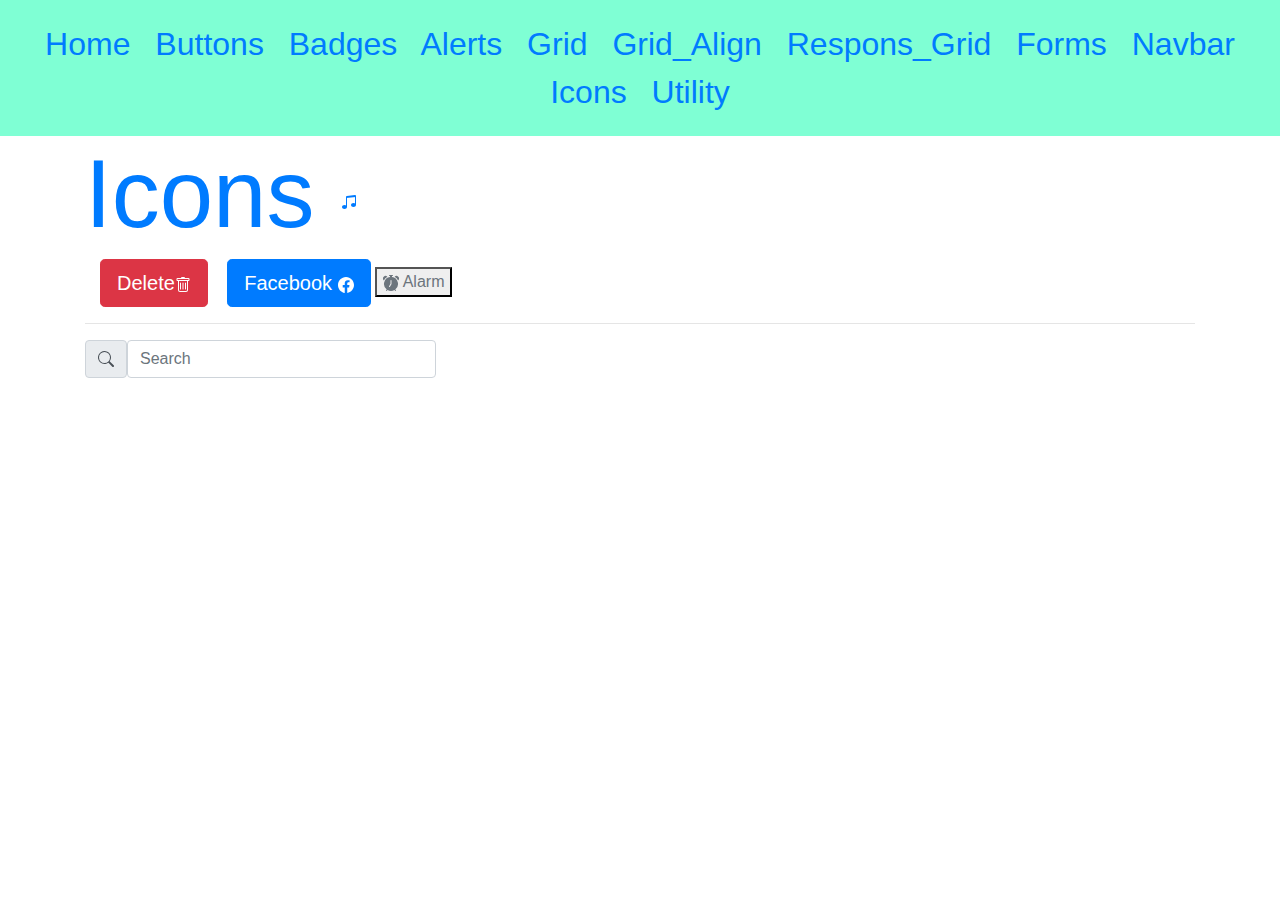
<file: icons.html>
<!DOCTYPE html>
<html lang="en">
  <head>
    <meta charset="UTF-8" />
    <meta http-equiv="X-UA-Compatible" content="IE=edge" />
    <meta name="viewport" content="width=device-width, initial-scale=1.0" />
    <title>Icons</title>
    <link rel="stylesheet" href="css/bootstrap.css" />
    <link rel="stylesheet" href="css/app.css" />
    <nav class="main-nav">
      <a href="index.html">Home</a>
      <a href="buttons.html">Buttons</a>
      <a href="badge.html">Badges</a>
      <a href="alert.html">Alerts</a>
      <a href="grid.html">Grid</a>
      <a href="gridAlignment.html">Grid_Align</a>
      <a href="responsiveGrid.html">Respons_Grid</a>
      <a href="bootstrapForms.html">Forms</a>
      <a href="navbar.html">Navbar</a>
      <a href="icons.html">Icons</a>
      <a href="utilitys.html">Utility</a>
    </nav>
  </head>
  <body>
    <div class="container text-primary">
      <h1 class="display-1">
        Icons
        <svg
          xmlns="http://www.w3.org/2000/svg"
          width="16"
          height="16"
          fill="currentColor"
          class="bi bi-music-note-beamed"
          viewBox="0 0 16 16"
        >
          <path
            d="M6 13c0 1.105-1.12 2-2.5 2S1 14.105 1 13c0-1.104 1.12-2 2.5-2s2.5.896 2.5 2zm9-2c0 1.105-1.12 2-2.5 2s-2.5-.895-2.5-2 1.12-2 2.5-2 2.5.895 2.5 2z"
          />
          <path fill-rule="evenodd" d="M14 11V2h1v9h-1zM6 3v10H5V3h1z" />
          <path
            d="M5 2.905a1 1 0 0 1 .9-.995l8-.8a1 1 0 0 1 1.1.995V3L5 4V2.905z"
          />
        </svg>
      </h1>
      <button class="btn btn-lg btn-danger">
        Delete<svg
          xmlns="http://www.w3.org/2000/svg"
          width="16"
          height="16"
          fill="currentColor"
          class="bi bi-trash"
          viewBox="0 0 16 16"
        >
          <path
            d="M5.5 5.5A.5.5 0 0 1 6 6v6a.5.5 0 0 1-1 0V6a.5.5 0 0 1 .5-.5zm2.5 0a.5.5 0 0 1 .5.5v6a.5.5 0 0 1-1 0V6a.5.5 0 0 1 .5-.5zm3 .5a.5.5 0 0 0-1 0v6a.5.5 0 0 0 1 0V6z"
          />
          <path
            fill-rule="evenodd"
            d="M14.5 3a1 1 0 0 1-1 1H13v9a2 2 0 0 1-2 2H5a2 2 0 0 1-2-2V4h-.5a1 1 0 0 1-1-1V2a1 1 0 0 1 1-1H6a1 1 0 0 1 1-1h2a1 1 0 0 1 1 1h3.5a1 1 0 0 1 1 1v1zM4.118 4 4 4.059V13a1 1 0 0 0 1 1h6a1 1 0 0 0 1-1V4.059L11.882 4H4.118zM2.5 3V2h11v1h-11z"
          />
        </svg>
      </button>
      <button class="btn btn-lg btn-primary">
        Facebook
        <svg
          xmlns="http://www.w3.org/2000/svg"
          width="16"
          height="16"
          fill="currentColor"
          class="bi bi-facebook"
          viewBox="0 0 16 16"
        >
          <path
            d="M16 8.049c0-4.446-3.582-8.05-8-8.05C3.58 0-.002 3.603-.002 8.05c0 4.017 2.926 7.347 6.75 7.951v-5.625h-2.03V8.05H6.75V6.275c0-2.017 1.195-3.131 3.022-3.131.876 0 1.791.157 1.791.157v1.98h-1.009c-.993 0-1.303.621-1.303 1.258v1.51h2.218l-.354 2.326H9.25V16c3.824-.604 6.75-3.934 6.75-7.951z"
          />
        </svg>
      </button>
      <button class="text-secondary bg-worning">
        <svg
          xmlns="http://www.w3.org/2000/svg"
          width="16"
          height="16"
          fill="currentColor"
          class="bi bi-alarm-fill"
          viewBox="0 0 16 16"
        >
          <path
            d="M6 .5a.5.5 0 0 1 .5-.5h3a.5.5 0 0 1 0 1H9v1.07a7.001 7.001 0 0 1 3.274 12.474l.601.602a.5.5 0 0 1-.707.708l-.746-.746A6.97 6.97 0 0 1 8 16a6.97 6.97 0 0 1-3.422-.892l-.746.746a.5.5 0 0 1-.707-.708l.602-.602A7.001 7.001 0 0 1 7 2.07V1h-.5A.5.5 0 0 1 6 .5zm2.5 5a.5.5 0 0 0-1 0v3.362l-1.429 2.38a.5.5 0 1 0 .858.515l1.5-2.5A.5.5 0 0 0 8.5 9V5.5zM.86 5.387A2.5 2.5 0 1 1 4.387 1.86 8.035 8.035 0 0 0 .86 5.387zM11.613 1.86a2.5 2.5 0 1 1 3.527 3.527 8.035 8.035 0 0 0-3.527-3.527z"
          />
        </svg>
        Alarm
      </button>
      <hr />
      <div class="row">
        <div class="col-4">
          <div class="inut-group">
            <div class="input-group-prepend">
              <span class="input-group-text"
                ><svg
                  xmlns="http://www.w3.org/2000/svg"
                  width="16"
                  height="16"
                  fill="currentColor"
                  class="bi bi-search"
                  viewBox="0 0 16 16"
                >
                  <path
                    d="M11.742 10.344a6.5 6.5 0 1 0-1.397 1.398h-.001c.03.04.062.078.098.115l3.85 
                    3.85a1 1 0 0 0 1.415-1.414l-3.85-3.85a1.007 1.007 0 0 0-.115-.1zM12 6.5a5.5 5.5 0 
                    1 1-11 0 5.5 5.5 0 0 1 11 0z"
                  />
                </svg>
              </span>
              <input type="text" class="form-control" placeholder="Search" />
            </div>
          </div>
        </div>
      </div>
    </div>
  </body>
</html>
</file>
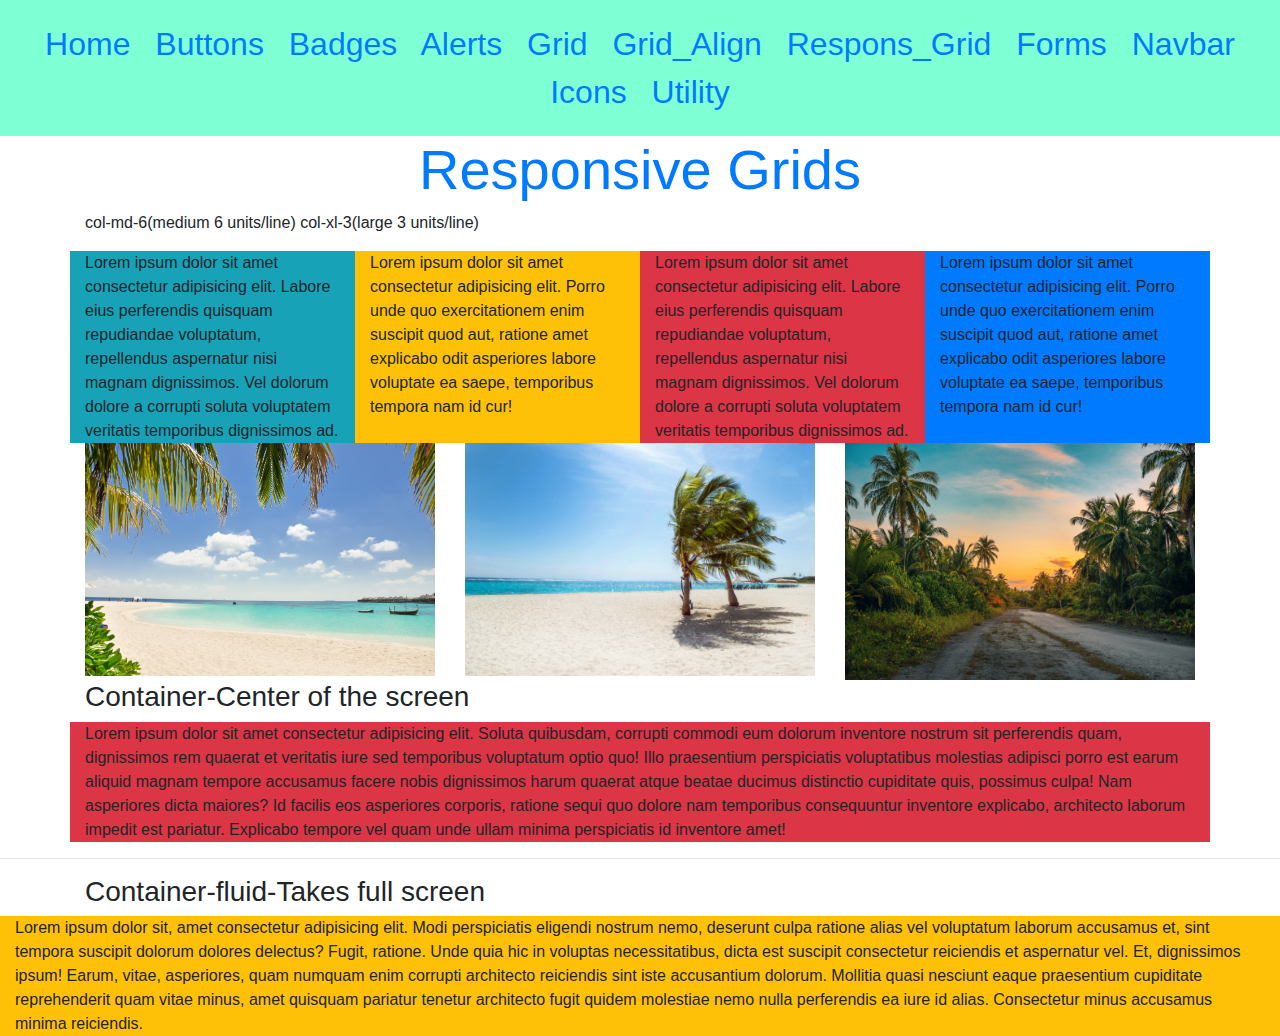
<file: responsiveGrid.html>
<!DOCTYPE html>
<html lang="en">
  <head>
    <meta charset="UTF-8" />
    <meta http-equiv="X-UA-Compatible" content="IE=edge" />
    <meta name="viewport" content="width=device-width, initial-scale=1.0" />
    <title>Responsive Grid</title>
    <link rel="stylesheet" href="css/bootstrap.css" />
    <link rel="stylesheet" href="css/app.css" />
    <nav class="main-nav">
      <a href="index.html">Home</a>
      <a href="buttons.html">Buttons</a>
      <a href="badge.html">Badges</a>
      <a href="alert.html">Alerts</a>
      <a href="grid.html">Grid</a>
      <a href="gridAlignment.html">Grid_Align</a>
      <a href="responsiveGrid.html">Respons_Grid</a>
      <a href="bootstrapForms.html">Forms</a>
      <a href="navbar.html">Navbar</a>
      <a href="icons.html">Icons</a>
      <a href="utilitys.html">Utility</a>
    </nav>
  </head>
  <body>
    <div class="container">
      <h1 class="display-4 text-center text-primary">Responsive Grids</h1>
      <p>col-md-6(medium 6 units/line) col-xl-3(large 3 units/line)</p>
      <div class="row">
        <div class="col-md-6 col-xl-3 bg-info">
          Lorem ipsum dolor sit amet consectetur adipisicing elit. Labore eius
          perferendis quisquam repudiandae voluptatum, repellendus aspernatur
          nisi magnam dignissimos. Vel dolorum dolore a corrupti soluta
          voluptatem veritatis temporibus dignissimos ad.
        </div>
        <div class="col-md-6 col-xl-3 bg-warning">
          Lorem ipsum dolor sit amet consectetur adipisicing elit. Porro unde
          quo exercitationem enim suscipit quod aut, ratione amet explicabo odit
          asperiores labore voluptate ea saepe, temporibus tempora nam id cur!
        </div>
        <div class="col-md-6 col-xl-3 bg-danger">
          Lorem ipsum dolor sit amet consectetur adipisicing elit. Labore eius
          perferendis quisquam repudiandae voluptatum, repellendus aspernatur
          nisi magnam dignissimos. Vel dolorum dolore a corrupti soluta
          voluptatem veritatis temporibus dignissimos ad.
        </div>
        <div class="col-md-6 col-xl-3 bg-primary">
          Lorem ipsum dolor sit amet consectetur adipisicing elit. Porro unde
          quo exercitationem enim suscipit quod aut, ratione amet explicabo odit
          asperiores labore voluptate ea saepe, temporibus tempora nam id cur!
        </div>
      </div>
      <div class="row">
        <div class="col-xl-4 col-md-6">
          <img
            class="img-fluid"
            src="./img/pexels-asad-photo-maldives-1450353.jpg"
            alt=""
          />
        </div>
        <div class="col-xl-4 col-md-6">
          <img
            class="img-fluid"
            src="./img/pexels-maria-isabella-bernotti-1049298.jpg"
            alt=""
          />
        </div>
        <div class="col-xl-4 col-md-6">
          <img
            class="img-fluid"
            src="./img/pexels-mohamed-sarim-1033729.jpg"
            alt=""
          />
        </div>
      </div>
    </div>
    <h3 class="container">Container-Center of the screen</h3>
    <div class="container bg-danger">
      Lorem ipsum dolor sit amet consectetur adipisicing elit. Soluta quibusdam,
      corrupti commodi eum dolorum inventore nostrum sit perferendis quam,
      dignissimos rem quaerat et veritatis iure sed temporibus voluptatum optio
      quo! Illo praesentium perspiciatis voluptatibus molestias adipisci porro
      est earum aliquid magnam tempore accusamus facere nobis dignissimos harum
      quaerat atque beatae ducimus distinctio cupiditate quis, possimus culpa!
      Nam asperiores dicta maiores? Id facilis eos asperiores corporis, ratione
      sequi quo dolore nam temporibus consequuntur inventore explicabo,
      architecto laborum impedit est pariatur. Explicabo tempore vel quam unde
      ullam minima perspiciatis id inventore amet!
    </div>
    <hr />
    <h3 class="container">Container-fluid-Takes full screen</h3>
    <div class="container-fluid bg-warning">
      Lorem ipsum dolor sit, amet consectetur adipisicing elit. Modi
      perspiciatis eligendi nostrum nemo, deserunt culpa ratione alias vel
      voluptatum laborum accusamus et, sint tempora suscipit dolorum dolores
      delectus? Fugit, ratione. Unde quia hic in voluptas necessitatibus, dicta
      est suscipit consectetur reiciendis et aspernatur vel. Et, dignissimos
      ipsum! Earum, vitae, asperiores, quam numquam enim corrupti architecto
      reiciendis sint iste accusantium dolorum. Mollitia quasi nesciunt eaque
      praesentium cupiditate reprehenderit quam vitae minus, amet quisquam
      pariatur tenetur architecto fugit quidem molestiae nemo nulla perferendis
      ea iure id alias. Consectetur minus accusamus minima reiciendis.
    </div>
  </body>
</html>
</file>
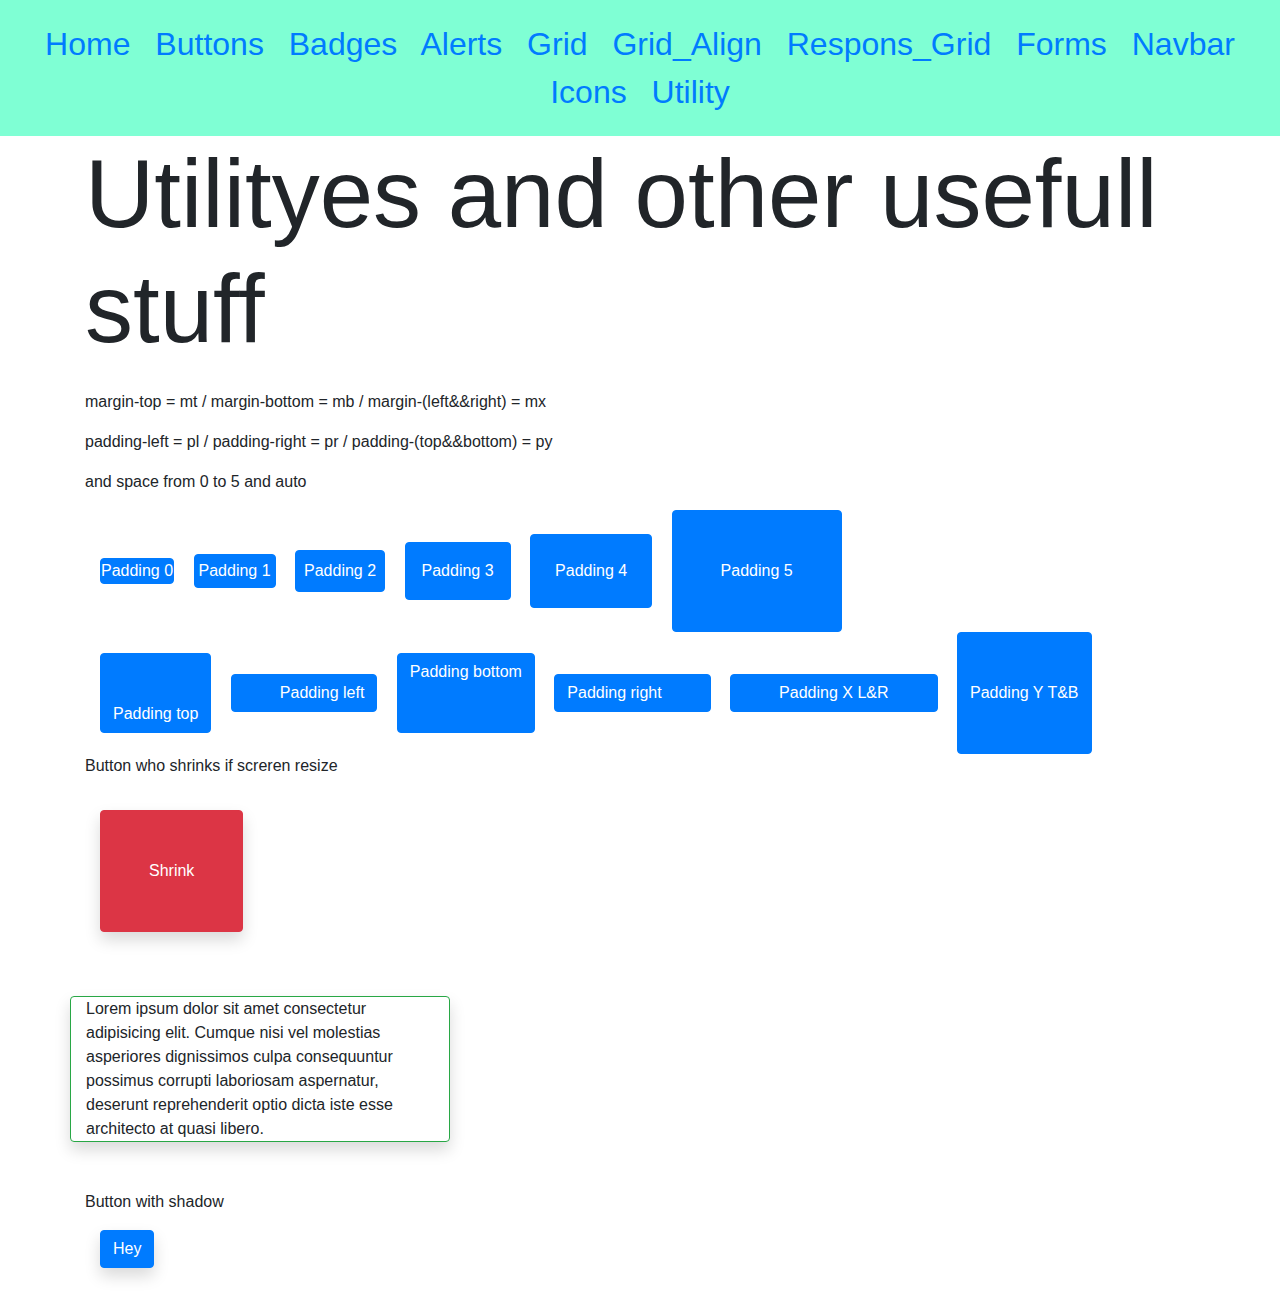
<file: utilitys.html>
<!DOCTYPE html>
<html lang="en">
  <head>
    <meta charset="UTF-8" />
    <meta http-equiv="X-UA-Compatible" content="IE=edge" />
    <meta name="viewport" content="width=device-width, initial-scale=1.0" />
    <title>Utilitys</title>
    <link rel="stylesheet" href="css/bootstrap.css" />
    <link rel="stylesheet" href="css/app.css" />
    <nav class="main-nav">
      <a href="index.html">Home</a>
      <a href="buttons.html">Buttons</a>
      <a href="badge.html">Badges</a>
      <a href="alert.html">Alerts</a>
      <a href="grid.html">Grid</a>
      <a href="gridAlignment.html">Grid_Align</a>
      <a href="responsiveGrid.html">Respons_Grid</a>
      <a href="bootstrapForms.html">Forms</a>
      <a href="navbar.html">Navbar</a>
      <a href="icons.html">Icons</a>
      <a href="utilitys.html">Utility</a>
    </nav>
  </head>
  <body>
    <div class="container">
      <div class="display-1 mb-4">Utilityes and other usefull stuff</div>

      <p>margin-top = mt / margin-bottom = mb / margin-(left&&right) = mx</p>
      <p>padding-left = pl / padding-right = pr / padding-(top&&bottom) = py</p>
      <p>and space from 0 to 5 and auto</p>

      <button class="btn btn-primary p-0">Padding 0</button>
      <button class="btn btn-primary p-1">Padding 1</button>
      <button class="btn btn-primary p-2">Padding 2</button>
      <button class="btn btn-primary p-3">Padding 3</button>
      <button class="btn btn-primary p-4">Padding 4</button>
      <button class="btn btn-primary p-5">Padding 5</button>
      <br />
      <button class="btn btn-primary pt-5">Padding top</button>
      <button class="btn btn-primary pl-5">Padding left</button>
      <button class="btn btn-primary pb-5">Padding bottom</button>
      <button class="btn btn-primary pr-5">Padding right</button>
      <button class="btn btn-primary px-5">Padding X L&R</button>
      <button class="btn btn-primary py-5">Padding Y T&B</button><br />
      <p>Button who shrinks if screren resize</p>
      <button
        class="btn btn-danger p-0 p-sm-1 p-md-2 p-lg-3 p-xl-5 shadow mb-5 mt-3"
      >
        Shrink
      </button>

      <div class="row">
        <div class="col-4 border rounded border-success shadow mb-5 mt-3 mb-3">
          Lorem ipsum dolor sit amet consectetur adipisicing elit. Cumque nisi
          vel molestias asperiores dignissimos culpa consequuntur possimus
          corrupti laboriosam aspernatur, deserunt reprehenderit optio dicta
          iste esse architecto at quasi libero.
        </div>
      </div>
      <p>Button with shadow</p>
      <button class="btn btn-primary shadow mb-5">Hey</button>
    </div>
  </body>
</html>
</file>
<file: css/app.css>
.main-nav {
  margin: 0px;
  padding-top: 20px;
  padding-bottom: 20px;
  text-align: center;
  word-spacing: 1rem;
  font-size: 2em;
  background-color: aquamarine;
  width: auto;
  height: 100%;
}
.btn {
  margin-left: 15px;
}

.smsg {
  margin-left: 50px;
}
</file>
